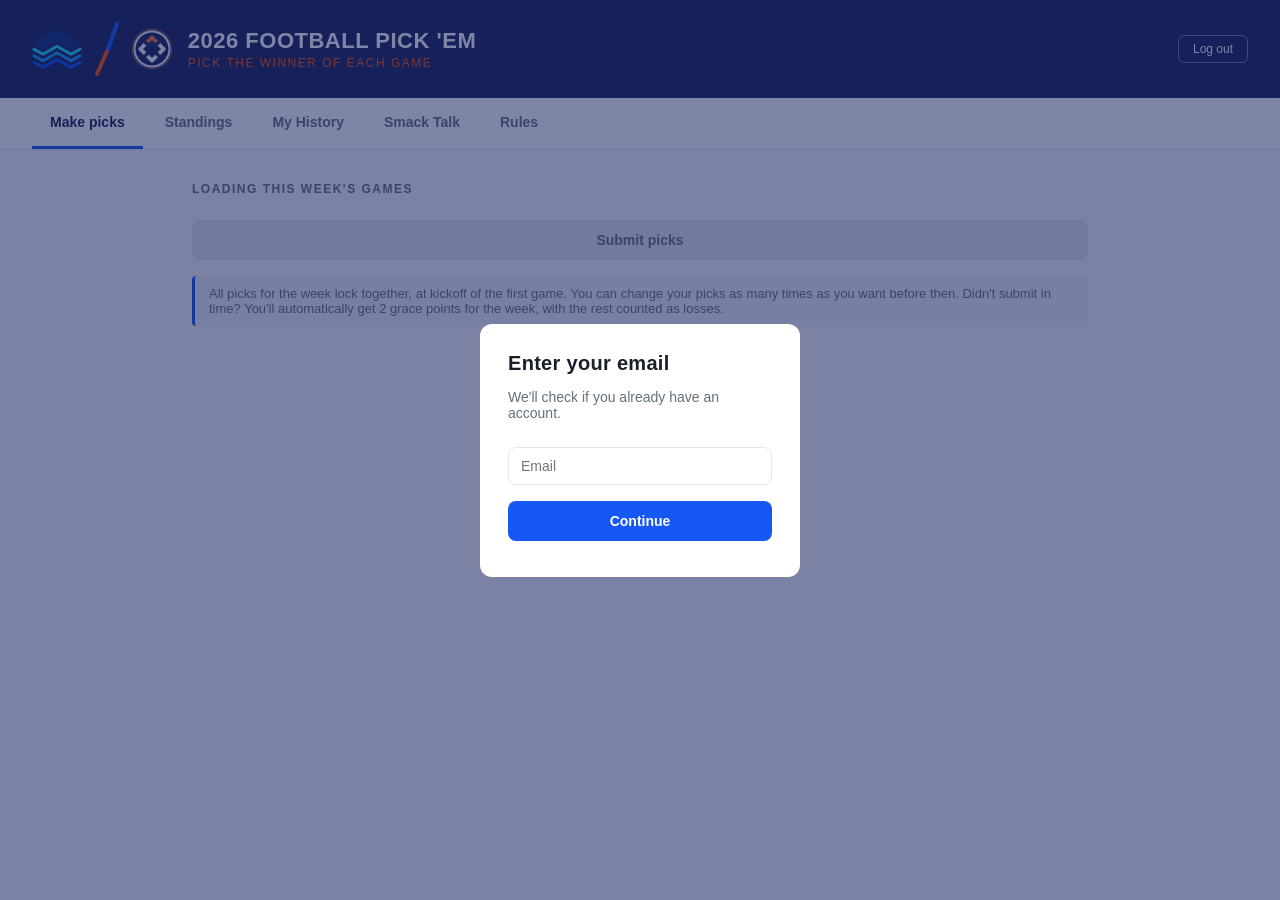
<file: public/index.html>
<!DOCTYPE html>
<html lang="en">
<head>
<meta charset="UTF-8">
<meta name="viewport" content="width=device-width, initial-scale=1">
<title>Pick 'Em</title>
<link rel="stylesheet" href="style.css">
</head>
<body>

<header>
  <div class="logo-lockup">
    <img src="logo.png" alt="NPM logo" class="brand-logo">
    <svg class="brand-connector" width="30" height="58" viewBox="0 0 30 58" fill="none" xmlns="http://www.w3.org/2000/svg" aria-hidden="true">
      <path d="M5 54 L16 29" stroke="#FE5000" stroke-width="4" stroke-linecap="round"/>
      <path d="M16 29 L25 4" stroke="#1657F5" stroke-width="4" stroke-linecap="round"/>
    </svg>
    <img src="npcc-logo.png" alt="NPCC logo" class="brand-logo">
  </div>
  <div>
    <div class="title">2026 FOOTBALL PICK 'EM</div>
    <div class="subtitle" id="week-subtitle">Pick the Winner of Each Game</div>
  </div>
  <button onclick="logout()" style="margin-left:auto;background:none;border:1px solid rgba(255,255,255,0.4);color:white;padding:6px 14px;border-radius:6px;font-size:12px;cursor:pointer;">Log out</button>
</header>

<nav>
  <button class="active" onclick="showView('picks', this)">Make picks</button>
  <button onclick="showView('standings', this)">Standings</button>
  <button id="nav-history-btn" onclick="viewedHistoryPlayer = null; showView('history', this)">My History</button>
  <button onclick="showView('smacktalk', this)">Smack Talk</button>
  <button onclick="showView('rules', this)">Rules</button>
</nav>

<main>

  <!-- IDENTITY MODAL: email-first, no password -->
  <div id="identity-modal" class="modal-overlay" style="display:none;">
    <div class="modal">
      <h2 id="identity-title">Enter your email</h2>
      <p style="color:var(--muted);font-size:14px;" id="identity-subtitle">We'll check if you already have an account.</p>

      <input id="identity-email" type="email" placeholder="Email">

      <div id="new-account-fields" style="display:none;">
        <p style="color:var(--royal);font-size:13px;font-weight:600;margin-top:14px;">Looks like a new account, tell us a bit more:</p>
        <input id="identity-name" type="text" placeholder="First and last name">
        <select id="identity-org" onchange="onOrgChange()">
          <option value="">Select your organization&hellip;</option>
          <option value="NPM">NPM</option>
          <option value="NPCC">NPCC</option>
        </select>
        <select id="identity-team" disabled><option value="">Select your organization first&hellip;</option></select>
      </div>

      <button class="btn-primary" onclick="submitIdentity()" id="identity-submit-btn">Continue</button>
      <div id="identity-error" style="color:var(--loss);font-size:13px;margin-top:8px;"></div>
    </div>
  </div>

  <!-- PICKS VIEW -->
  <div id="picks" class="view active">
    <div class="section-label" id="picks-heading">Loading this week's games</div>
    <div id="week-lock-note" style="font-size:13px;color:var(--muted);margin-bottom:14px;"></div>
    <div id="games-list"></div>
    <button class="btn-primary" id="submit-picks-btn" onclick="submitPicks()" disabled>Submit picks</button>
    <div id="submit-status" style="margin-top:10px;font-size:13px;"></div>
    <div class="note" style="margin-top:16px;">All picks for the week lock together, at kickoff of the first game. You can change your picks as many times as you want before then. Didn't submit in time? You'll automatically get 2 grace points for the week, with the rest counted as losses.</div>
  </div>

  <!-- STANDINGS VIEW -->
  <div id="standings" class="view">
    <div class="section-label">
      Everyone standings
      <select id="standings-filter" onchange="renderStandingsView()" style="margin-left:10px;font-size:13px;padding:4px 8px;border-radius:6px;border:1px solid var(--line);font-weight:600;text-transform:none;letter-spacing:normal;">
        <option value="all">Everyone</option>
      </select>
    </div>
    <div id="my-rank-note" style="font-size:13px;color:var(--muted);margin-bottom:10px;"></div>
    <div id="movement-note" style="font-size:12px;color:var(--muted);margin-bottom:8px;"></div>
    <table id="standings-table">
      <tr><th>Rank</th><th>Name</th><th>W</th><th>L</th><th>Win %</th></tr>
    </table>

    <div class="section-label" id="pickbars-heading" style="margin-top:36px;">How the field picked</div>
    <div id="pickbars"></div>

    <div class="section-label" id="recap-heading" style="margin-top:36px;">This week's recap</div>
    <div class="stat-row" id="stat-row"></div>

    <div class="section-label" style="margin-top:36px;">Team standings</div>
    <div id="team-standings"></div>
  </div>

  <!-- HISTORY VIEW -->
  <div id="history" class="view">
    <div class="section-label" id="history-heading">My History</div>
    <div id="history-back-link" style="display:none;margin-bottom:14px;">
      <a href="#" onclick="goToMyHistory(event)" style="color:var(--royal);font-size:13px;text-decoration:none;">&larr; Back to my history</a>
    </div>
    <div id="history-list"></div>
  </div>

  <!-- SMACK TALK VIEW -->
  <div id="smacktalk" class="view">
    <div class="section-label">Smack Talk</div>
    <div class="comment-box">
      <textarea id="comment-input" placeholder="Talk your talk..." maxlength="2000"></textarea>
      <button class="btn-primary" style="width:100%;" onclick="submitComment()">Post</button>
      <div id="comment-status" style="margin-top:8px;font-size:13px;"></div>
    </div>
    <div id="comments-list"></div>
  </div>

  <!-- RULES VIEW -->
  <div id="rules" class="view">
    <div class="section-label">How it works</div>

    <div class="rule-item"><div class="num">1</div><div>Each week, pick the winner of seven games, a mix of college and NFL.</div></div>
    <div class="rule-item"><div class="num">2</div><div>After 12 weeks, the person with the most correct picks takes the trophy.</div></div>
    <div class="rule-item"><div class="num">3</div><div>All seven picks for the week lock together, at kickoff of the first game, not one game at a time. You can change your picks as many times as you want before then, but once that first game kicks off, the whole week is locked in.</div></div>
    <div class="rule-item"><div class="num">4</div><div>Didn't submit before that deadline? You automatically get 2 grace points for the week, and the rest of that week's games count as losses.</div></div>

    <div class="note" style="margin-top:24px;">Grace points exist so one missed week doesn't wreck your season, not to reward skipping picks, you're better off submitting real ones.</div>

    <div class="section-label" style="margin-top:32px;">Additional rules</div>
    <div class="rule-item"><div class="num">5</div><div><strong>Ties.</strong> A tiebreaker will be determined at the end of the season, if necessary.</div></div>
    <div class="rule-item"><div class="num">6</div><div><strong>Joining late.</strong> Any weeks missed before you join are counted as 2 grace points each, same as any other missed week.</div></div>
    <div class="rule-item"><div class="num">7</div><div><strong>Postponed or canceled games.</strong> These don't count for anyone that week.</div></div>
    <div class="rule-item"><div class="num">8</div><div><strong>Eligible winners.</strong> To win, you must be on staff or a regular contractor as of the start of the contest.</div></div>
  </div>

</main>

<script src="app.js"></script>
</body>
</html>
</file>
<file: public/style.css>
:root{
  --navy:#16215C;
  --cyan:#22E5FF;
  --sky:#29A9F0;
  --royal:#1657F5;
  --ember:#FE5000;
  --slate:#98A4AE;
  --paper:#F7F9FC;
  --ink:#1B1F2B;
  --muted:#64707A;
  --line:#E3E7EF;
  --win:#1657F5;
  --loss:#D64545;
}
*{box-sizing:border-box;}
body{
  margin:0;
  background:var(--paper);
  color:var(--ink);
  font-family:'Segoe UI', Helvetica, Arial, sans-serif;
}
h1,h2,h3,.display{
  font-family:'Arial Narrow', 'Helvetica Neue Condensed', sans-serif;
  font-weight:800;
  letter-spacing:0.3px;
}
.ticker{
  font-family:'Consolas','Courier New',monospace;
  letter-spacing:0.5px;
}
header{
  background:var(--navy);
  color:white;
  padding:20px 32px;
  display:flex;
  align-items:center;
  gap:16px;
  flex-wrap:wrap;
}
.logo-lockup{
  display:flex;
  align-items:center;
  gap:10px;
}
.brand-logo{
  height:40px;
  display:block;
}
.brand-connector{
  flex-shrink:0;
}
header .title{
  font-size:22px;
  font-weight:800;
  font-family:'Arial Narrow', sans-serif;
  letter-spacing:0.5px;
}
header .subtitle{
  font-size:12px;
  color:var(--ember);
  text-transform:uppercase;
  letter-spacing:1.5px;
  margin-top:2px;
}
nav{
  display:flex;
  gap:4px;
  background:white;
  border-bottom:1px solid var(--line);
  padding:0 32px;
}
nav button{
  border:none;
  background:none;
  padding:16px 18px;
  font-size:14px;
  font-weight:700;
  color:var(--muted);
  cursor:pointer;
  border-bottom:3px solid transparent;
}
nav button.active{
  color:var(--navy);
  border-bottom:3px solid var(--royal);
}
main{
  max-width:960px;
  margin:0 auto;
  padding:32px;
}
.view{display:none;}
.view.active{display:block;}

.section-label{
  font-size:12px;
  text-transform:uppercase;
  letter-spacing:1.5px;
  color:var(--muted);
  font-weight:700;
  margin-bottom:10px;
}

/* Game cards */
.game-card{
  background:white;
  border:1px solid var(--line);
  border-radius:10px;
  padding:18px 20px;
  margin-bottom:14px;
}
.game-card .meta{
  display:flex;
  justify-content:space-between;
  font-size:12px;
  color:var(--muted);
  margin-bottom:10px;
}
.game-card .meta .lock{color:var(--loss); font-weight:700;}
.game-card .meta .open{color:var(--royal); font-weight:700;}
.teams{
  display:flex;
  gap:10px;
}
.team-btn{
  flex:1;
  display:flex;
  justify-content:space-between;
  align-items:center;
  padding:14px 16px;
  border:2px solid var(--line);
  border-radius:8px;
  background:var(--paper);
  cursor:pointer;
  font-size:15px;
  font-weight:700;
}
.team-btn:hover{border-color:var(--sky);}
.team-btn.picked{
  border-color:var(--royal);
  background:linear-gradient(0deg, rgba(22,87,245,0.07), rgba(22,87,245,0.07));
}
.team-btn[data-disabled="true"]{
  opacity:0.55;
  cursor:not-allowed;
}
/* Result states: must come after the disabled rule so they win on locked weeks */
.team-btn.team-won{
  opacity:1;
  border-color:#0F8A3D;
  background:#E4F7EA;
  color:#0F8A3D;
  cursor:default;
}
.team-btn.team-wrong{
  opacity:1;
  border-color:var(--loss);
  background:#FBEAEA;
  color:var(--loss);
  cursor:default;
}

/* Standings / peak podium */
.podium{
  display:flex;
  align-items:flex-end;
  justify-content:center;
  gap:14px;
  margin:20px 0 8px;
}
.podium .step{
  background:var(--navy);
  color:white;
  border-radius:10px 10px 0 0;
  text-align:center;
  padding:14px 10px 10px;
  width:150px;
}
.podium .step .rank{
  font-size:11px;
  color:var(--cyan);
  text-transform:uppercase;
  letter-spacing:1px;
  font-weight:700;
}
.podium .step .name{font-size:16px;font-weight:800;margin:4px 0;}
.podium .step .pct{font-size:13px;color:#C9D3F5;}
.podium .p1{height:150px; order:2;}
.podium .p2{height:120px; order:1;}
.podium .p3{height:100px; order:3;}
.podium .step.org-npm{background:linear-gradient(180deg, var(--royal), var(--navy));}
.podium .step.org-npcc{background:linear-gradient(180deg, var(--ember), var(--navy));}

table{
  width:100%;
  border-collapse:collapse;
  background:white;
  border-radius:10px;
  overflow:hidden;
  border:1px solid var(--line);
}
th,td{
  text-align:left;
  padding:10px 14px;
  font-size:14px;
  border-bottom:1px solid var(--line);
}
th{
  background:var(--paper);
  color:var(--muted);
  font-size:11px;
  text-transform:uppercase;
  letter-spacing:1px;
}
.pctcol{font-family:'Consolas','Courier New',monospace;}

.stat-row{
  display:flex;
  gap:14px;
  margin:18px 0 28px;
}
.stat-card{
  flex:1;
  background:white;
  border:1px solid var(--line);
  border-radius:10px;
  padding:16px 18px;
}
.stat-card .num{
  font-size:28px;
  font-weight:800;
  color:var(--navy);
}
.stat-card .label{
  font-size:12px;
  color:var(--muted);
  text-transform:uppercase;
  letter-spacing:1px;
}

.pickbar-row{margin-bottom:14px;}
.pickbar-row .labels{
  display:flex;
  justify-content:space-between;
  font-size:13px;
  font-weight:700;
  margin-bottom:5px;
}
.pickbar-row .labels .winner{
  color:#0F8A3D;
  background:#E4F7EA;
  padding:2px 8px;
  border-radius:6px;
}
.pickbar{
  height:10px;
  border-radius:6px;
  background:var(--line);
  overflow:hidden;
  display:flex;
}
.pickbar .fillA{background:var(--royal);}
.pickbar .fillB{background:var(--cyan);}
.pick-names{
  display:flex;
  justify-content:space-between;
  gap:16px;
  font-size:12px;
  color:var(--muted);
  margin-top:6px;
}
.pick-names span{flex:1;}
.pick-names strong{color:var(--ink);}
.pick-names-toggle{margin-top:6px;}
.pick-names-toggle summary{
  font-size:12px;
  color:var(--royal);
  cursor:pointer;
  font-weight:600;
  list-style:none;
}
.pick-names-toggle summary::-webkit-details-marker{display:none;}
.pick-names-toggle[open] summary{margin-bottom:4px;}

/* My History */
.history-week{
  background:white;
  border:1px solid var(--line);
  border-radius:10px;
  padding:14px 16px;
  margin-bottom:10px;
}
.history-week summary{
  cursor:pointer;
  font-weight:700;
  list-style:none;
}
.history-week summary::-webkit-details-marker{display:none;}
.history-record{
  font-family:'Consolas','Courier New',monospace;
  color:var(--muted);
  font-weight:400;
  margin-left:8px;
}
.history-game{
  display:flex;
  justify-content:space-between;
  gap:12px;
  font-size:13px;
  padding:8px 0;
  border-top:1px solid var(--line);
}
.history-game:first-of-type{margin-top:10px;}
.history-result{
  font-weight:700;
  margin-left:6px;
  padding:1px 7px;
  border-radius:5px;
  font-size:11px;
}
.history-result.win{color:#0F8A3D;background:#E4F7EA;}
.history-result.loss{color:var(--loss);background:#FBEAEA;}
.player-link{color:var(--royal);text-decoration:none;font-weight:600;}
.player-link:hover{text-decoration:underline;}

/* Team standings */
.team-card{
  display:flex;
  justify-content:space-between;
  align-items:center;
  background:white;
  border:1px solid var(--line);
  border-radius:8px;
  padding:12px 16px;
  margin-bottom:8px;
}
.team-card .rank{
  font-weight:800;
  color:var(--navy);
  width:28px;
}
.team-card .name{font-weight:700;flex:1;}
.team-card .record{font-family:'Consolas','Courier New',monospace;color:var(--muted);}

/* Admin */
.admin-game{
  display:flex;
  align-items:center;
  justify-content:space-between;
  background:white;
  border:1px solid var(--line);
  border-radius:8px;
  padding:12px 16px;
  margin-bottom:8px;
}
.admin-game label{
  display:flex;
  align-items:center;
  gap:10px;
  font-size:14px;
  font-weight:600;
}
.admin-game .time{font-size:12px;color:var(--muted);}
.btn-primary{
  background:var(--royal);
  color:white;
  border:none;
  padding:12px 22px;
  border-radius:8px;
  font-weight:700;
  font-size:14px;
  cursor:pointer;
  margin-top:16px;
}
#submit-picks-btn{
  width:100%;
  margin-top:10px;
}
#submit-picks-btn:disabled{
  background:var(--line);
  color:var(--muted);
  cursor:not-allowed;
}
.btn-secondary{
  background:white;
  color:var(--navy);
  border:1.5px solid var(--navy);
  padding:9px 16px;
  border-radius:8px;
  font-weight:700;
  font-size:13px;
  cursor:pointer;
  margin-left:12px;
}
.note{
  font-size:13px;
  color:var(--muted);
  background:#EEF2FF;
  border-left:3px solid var(--royal);
  padding:10px 14px;
  border-radius:4px;
  margin-bottom:18px;
}
.rule-item{
  display:flex;
  gap:14px;
  align-items:flex-start;
  margin-bottom:16px;
  font-size:15px;
  line-height:1.6;
}
.rule-item .num{
  flex-shrink:0;
  width:28px;
  height:28px;
  border-radius:50%;
  background:var(--navy);
  color:var(--cyan);
  font-weight:800;
  font-size:13px;
  display:flex;
  align-items:center;
  justify-content:center;
}
.available-game{
  display:flex;
  align-items:center;
  justify-content:space-between;
  background:white;
  border:1px solid var(--line);
  border-radius:8px;
  padding:10px 14px;
  margin-top:8px;
  font-size:14px;
}
.available-game .time{color:var(--muted);font-size:12px;}
.admin-controls{
  display:flex;
  align-items:center;
  flex-wrap:wrap;
  gap:4px;
  font-size:14px;
}
.admin-controls input, .admin-controls select{
  padding:8px 10px;
  border:1px solid var(--line);
  border-radius:6px;
  font-size:14px;
  margin-left:6px;
}
.empty-state{
  color:var(--muted);
  font-size:14px;
  padding:24px 0;
  text-align:center;
}

/* Identity modal */
.modal-overlay{
  position:fixed;
  inset:0;
  background:rgba(22,33,92,0.55);
  display:flex;
  align-items:center;
  justify-content:center;
  z-index:50;
}
.modal{
  background:white;
  border-radius:12px;
  padding:28px;
  width:320px;
  max-width:90vw;
}
.modal h2{margin:0 0 6px;font-size:20px;}
.modal input, .modal select{
  width:100%;
  padding:10px 12px;
  border:1px solid var(--line);
  border-radius:8px;
  font-size:14px;
  margin-top:12px;
}
.modal .btn-primary{width:100%;margin-top:16px;}

/* Smack Talk */
.comment-box{
  background:white;
  border:1px solid var(--line);
  border-radius:10px;
  padding:16px;
  margin-bottom:20px;
}
.comment-box textarea{
  width:100%;
  min-height:70px;
  padding:10px 12px;
  border:1px solid var(--line);
  border-radius:8px;
  font-size:14px;
  font-family:inherit;
  resize:vertical;
  box-sizing:border-box;
}
.comment-card{
  background:white;
  border:1px solid var(--line);
  border-radius:10px;
  padding:14px 16px;
  margin-bottom:10px;
}
.comment-card .meta{
  display:flex;
  justify-content:space-between;
  align-items:baseline;
  margin-bottom:6px;
}
.comment-card .author{font-weight:700;font-size:14px;}
.comment-card .author .team{color:var(--muted);font-weight:400;font-size:12px;margin-left:6px;}
.comment-card .time{font-size:11px;color:var(--muted);}
.comment-card .body{font-size:14px;line-height:1.5;white-space:pre-wrap;word-break:break-word;}

@media (max-width:480px){
  header{padding:16px 20px;}
  .brand-logo{height:32px;}
  .brand-connector{height:36px;width:19px;}
  header .title{font-size:18px;}
  main{padding:20px;}
}

/* Standings rank movement */
.move{font-weight:700;font-size:12px;white-space:nowrap;}
.move.up{color:#0F8A3D;}
.move.down{color:var(--loss);}
.move.flat{color:var(--muted);font-weight:400;}
.move.new{color:var(--royal);font-size:11px;letter-spacing:0.5px;}
</file>
